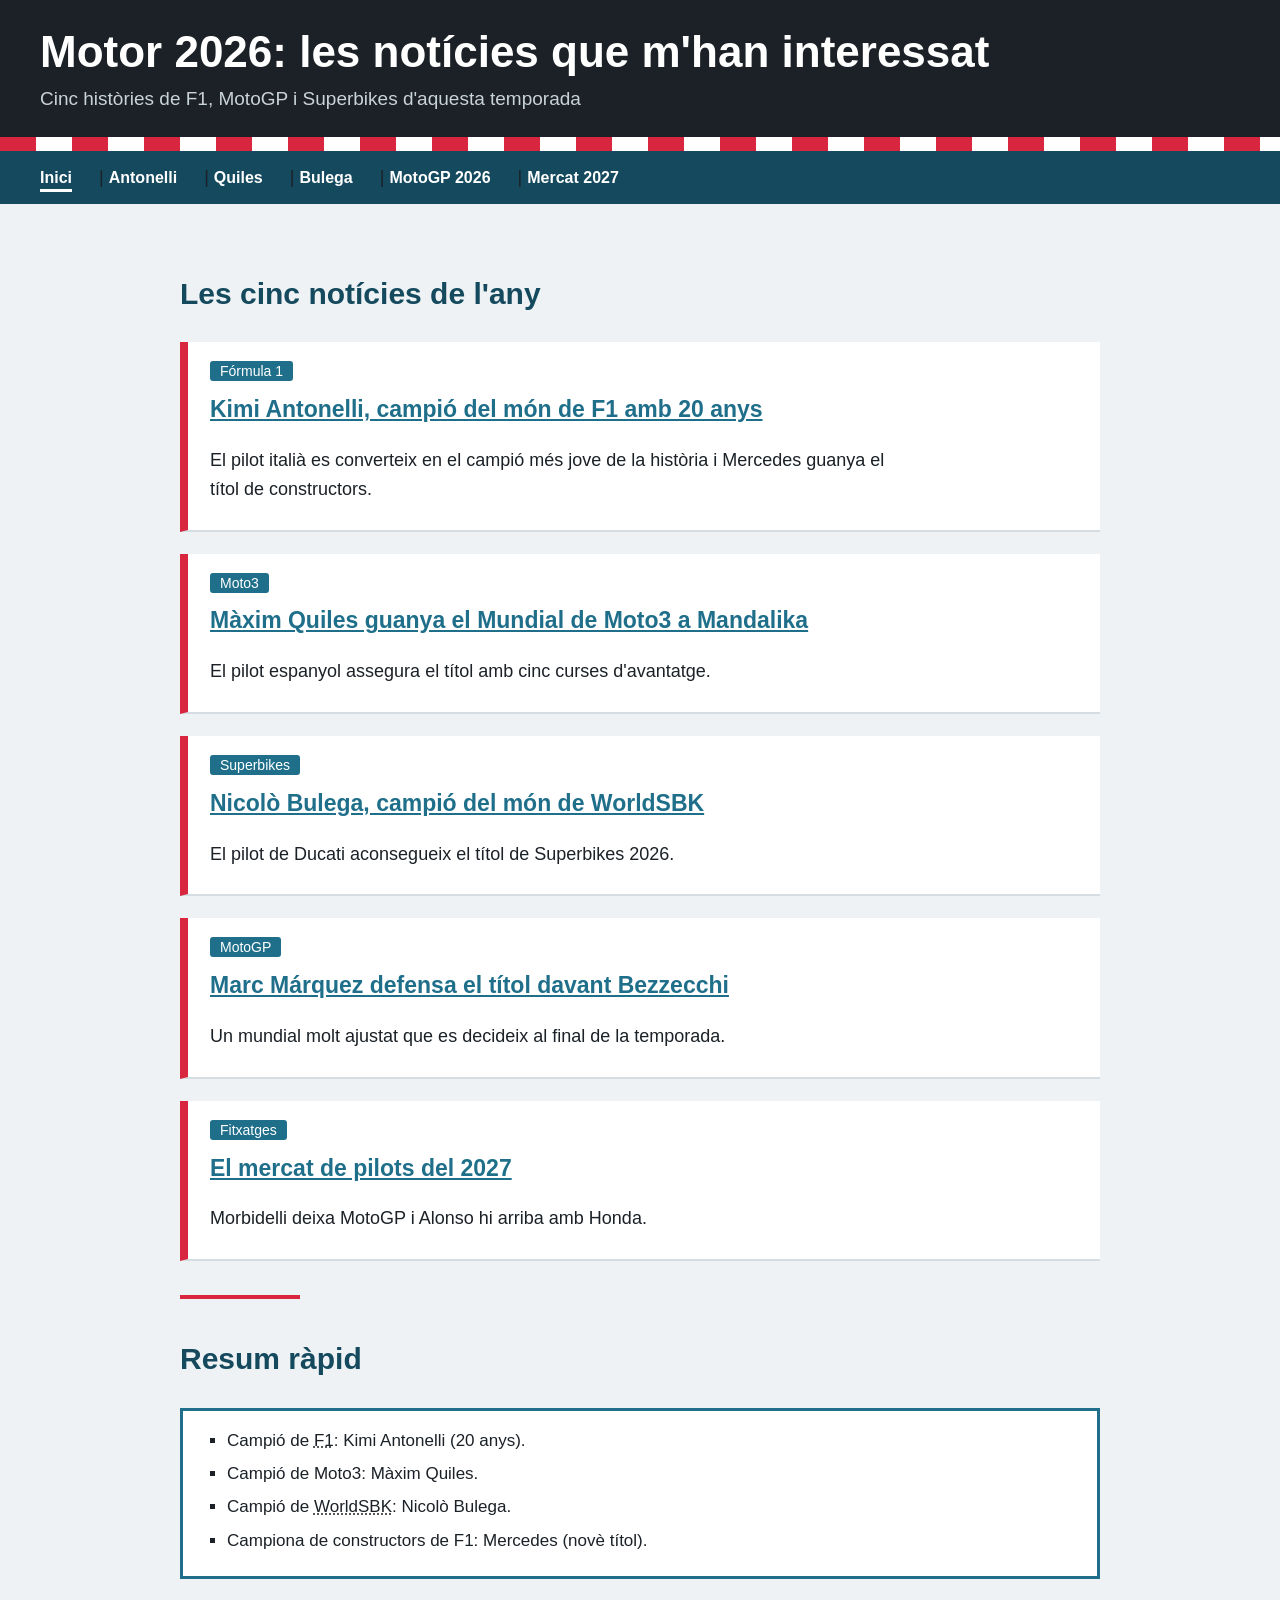
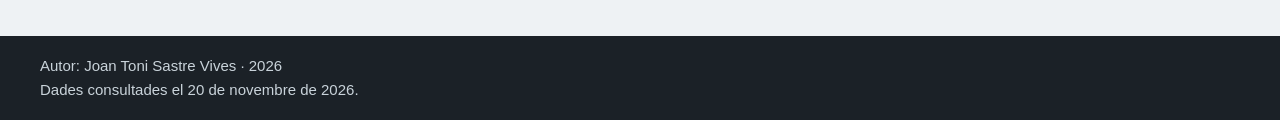
<file: Activitat6/index.html>
<!DOCTYPE html>
<html lang="ca">
<head>
  <meta charset="utf-8">
  <meta name="viewport" content="width=device-width, initial-scale=1">
  <!-- Títol de la pestanya del navegador -->
  <title>Motor 2026: les notícies que m'han interessat · Motor 2026</title>
  <!-- Favicon (logo) relacionat amb el motor: ruta relativa a la carpeta imatges -->
  <link rel="shortcut icon" href="imatges/favicon.png">
  <!-- Full d'estils CSS extern, compartit per totes les pàgines -->
  <link rel="stylesheet" href="css/estils.css">
</head>
<body>

  <!-- CAPÇALERA DE LA PÀGINA -->
  <header class="capcalera">
    <h1 id="titol-web">Motor 2026: les notícies que m'han interessat</h1>
    <p class="subtitol">Cinc històries de F1, MotoGP i Superbikes d'aquesta temporada</p>
  </header>

  <!-- MENÚ DE NAVEGACIÓ: enllaça totes les pàgines del web -->
  <nav class="menu">
    <a href="index.html" class="actiu">Inici</a> |
    <a href="antonelli.html">Antonelli</a> |
    <a href="quiles.html">Quiles</a> |
    <a href="bulega.html">Bulega</a> |
    <a href="motogp2026.html">MotoGP 2026</a> |
    <a href="mercat2027.html">Mercat 2027</a>
  </nav>

  <!-- CONTINGUT PRINCIPAL (div contenidor per centrar i limitar l'amplada) -->
  <div class="contenidor">

    <!-- Secció principal: llistat de notícies, cada una és un article -->
    <section id="noticies">
      <h2>Les cinc notícies de l'any</h2>

      <article class="noticia">
        <span class="etiqueta">Fórmula 1</span>
        <h3><a href="antonelli.html">Kimi Antonelli, campió del món de F1 amb 20 anys</a></h3>
        <p>El pilot italià es converteix en el campió més jove de la història i Mercedes
        guanya el títol de constructors.</p>
      </article>

      <article class="noticia">
        <span class="etiqueta">Moto3</span>
        <h3><a href="quiles.html">Màxim Quiles guanya el Mundial de Moto3 a Mandalika</a></h3>
        <p>El pilot espanyol assegura el títol amb cinc curses d'avantatge.</p>
      </article>

      <article class="noticia">
        <span class="etiqueta">Superbikes</span>
        <h3><a href="bulega.html">Nicolò Bulega, campió del món de WorldSBK</a></h3>
        <p>El pilot de Ducati aconsegueix el títol de Superbikes 2026.</p>
      </article>

      <article class="noticia">
        <span class="etiqueta">MotoGP</span>
        <h3><a href="motogp2026.html">Marc Márquez defensa el títol davant Bezzecchi</a></h3>
        <p>Un mundial molt ajustat que es decideix al final de la temporada.</p>
      </article>

      <article class="noticia">
        <span class="etiqueta">Fitxatges</span>
        <h3><a href="mercat2027.html">El mercat de pilots del 2027</a></h3>
        <p>Morbidelli deixa MotoGP i Alonso hi arriba amb Honda.</p>
      </article>
    </section>

    <!-- Separador temàtic -->
    <hr>

    <!-- Secció amb una llista de dades curioses -->
    <section id="resum">
      <h2>Resum ràpid</h2>
      <ul class="llista-dades">
        <li>Campió de <abbr title="Fórmula 1">F1</abbr>: Kimi Antonelli (20 anys).</li>
        <li>Campió de Moto3: Màxim Quiles.</li>
        <li>Campió de <abbr title="Campionat del Món de Superbikes">WorldSBK</abbr>: Nicolò Bulega.</li>
        <li>Campiona de constructors de F1: Mercedes (novè títol).</li>
      </ul>
    </section>
  </div>

  <!-- PEU DE PÀGINA -->
  <footer class="peu">
    <p>Autor: Joan Toni Sastre Vives · 2026<br>
    Dades consultades el 20 de novembre de 2026.</p>
  </footer>

</body>
</html>
</file>
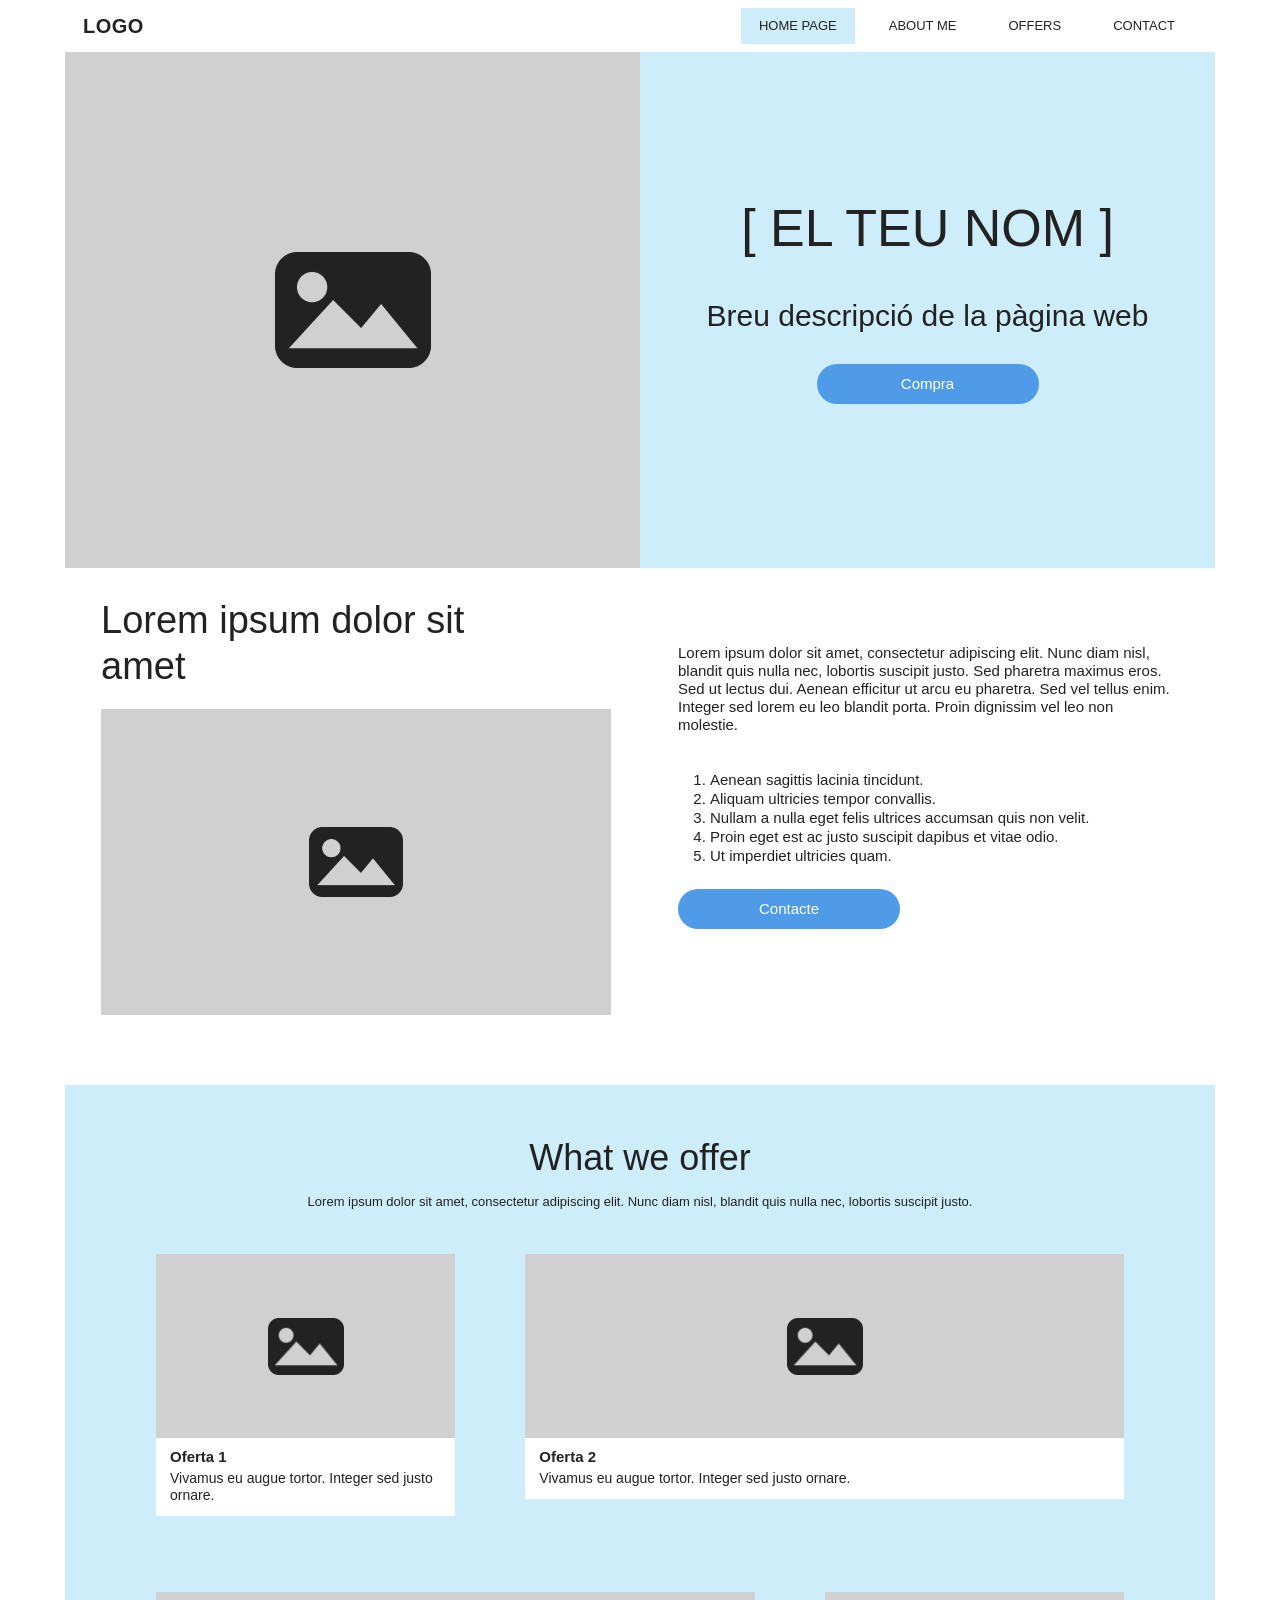
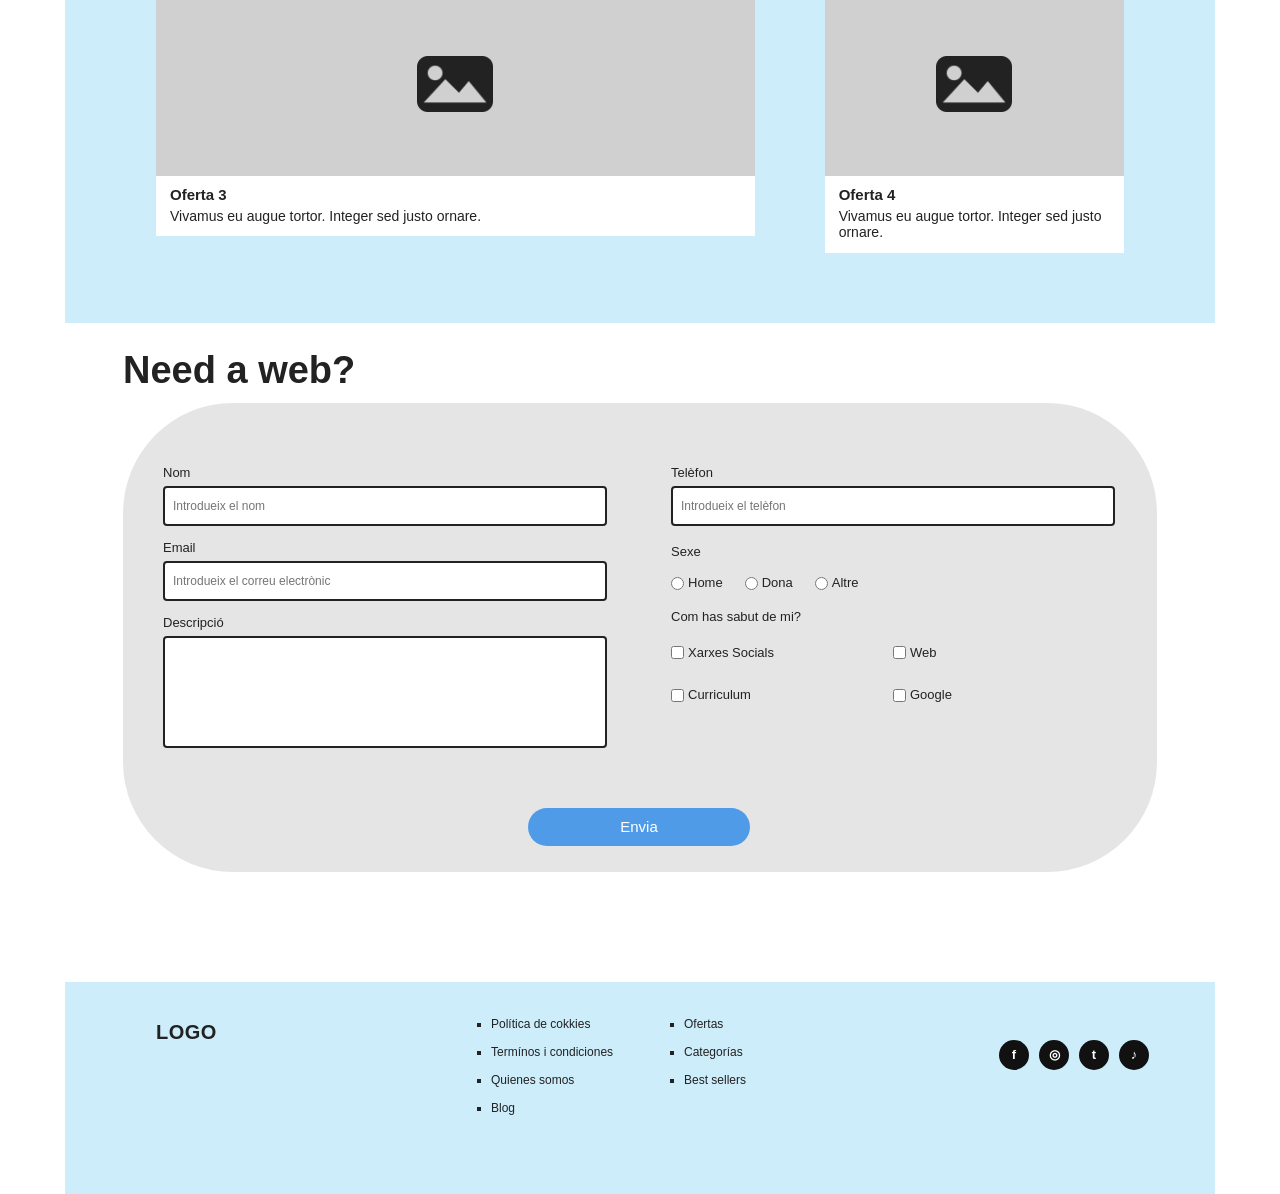
<file: Activitat7/index.html>
<!DOCTYPE html>
<html lang="ca">
<head>
  <meta charset="utf-8">
  <meta name="viewport" content="width=device-width, initial-scale=1">
  <title>Tasca Layout · Flexbox i Grid</title>
  <!-- Arxiu CSS extern (ruta relativa) -->
  <link rel="stylesheet" href="css/estil.css">
</head>
<body>

  <!-- ===== BARRA SUPERIOR: logo a l'esquerra i menú a la dreta (Flexbox) ===== -->
  <header class="barra">
    <a class="logo" href="#">LOGO</a>
    <nav class="menu">
      <ul>
        <li><a class="actiu" href="#inici">HOME PAGE</a></li>
        <li><a href="#sobre">ABOUT ME</a></li>
        <li><a href="#ofertes">OFFERS</a></li>
        <li><a href="#contacte">CONTACT</a></li>
      </ul>
    </nav>
  </header>

  <main>

    <!-- ===== HERO: imatge (esquerra) + bloc blau (dreta) · Grid 2 columnes ===== -->
    <section id="inici" class="hero">
      <div class="marcador">
        <img class="icona icona-hero" src="imatges/icona.png" alt="Imatge principal">
      </div>
      <div class="hero-text">
        <h1>[ EL TEU NOM ]</h1>
        <p>Breu descripció de la pàgina web</p>
        <a class="boto" href="#ofertes">Compra</a>
      </div>
    </section>

    <!-- ===== SECCIÓ DE TEXT: títol + imatge | text + llista + botó · Grid ===== -->
    <section id="sobre" class="intro">
      <div class="intro-esquerra">
        <h2>Lorem ipsum dolor sit amet</h2>
        <div class="marcador marcador-intro">
          <img class="icona icona-mitjana" src="imatges/icona.png" alt="Imatge il·lustrativa">
        </div>
      </div>
      <div class="intro-dreta">
        <p>Lorem ipsum dolor sit amet, consectetur adipiscing elit. Nunc diam nisl,
        blandit quis nulla nec, lobortis suscipit justo. Sed pharetra maximus eros.
        Sed ut lectus dui. Aenean efficitur ut arcu eu pharetra. Sed vel tellus enim.
        Integer sed lorem eu leo blandit porta. Proin dignissim vel leo non molestie.</p>
        <ol>
          <li>Aenean sagittis lacinia tincidunt.</li>
          <li>Aliquam ultricies tempor convallis.</li>
          <li>Nullam a nulla eget felis ultrices accumsan quis non velit.</li>
          <li>Proin eget est ac justo suscipit dapibus et vitae odio.</li>
          <li>Ut imperdiet ultricies quam.</li>
        </ol>
        <a class="boto" href="#contacte">Contacte</a>
      </div>
    </section>

    <!-- ===== OFERTES: fons blau · dues files de Grid (1fr 2fr / 2fr 1fr) ===== -->
    <section id="ofertes" class="ofertes">
      <h2>What we offer</h2>
      <p class="ofertes-text">Lorem ipsum dolor sit amet, consectetur adipiscing elit.
      Nunc diam nisl, blandit quis nulla nec, lobortis suscipit justo.</p>

      <!-- Fila 1: targeta estreta + targeta ampla -->
      <div class="fila-ofertes fila-a">
        <article class="oferta">
          <div class="marcador marcador-oferta">
            <img class="icona icona-petita" src="imatges/icona.png" alt="Oferta 1">
          </div>
          <div class="oferta-text">
            <h3>Oferta 1</h3>
            <p>Vivamus eu augue tortor. Integer sed justo ornare.</p>
          </div>
        </article>
        <article class="oferta">
          <div class="marcador marcador-oferta">
            <img class="icona icona-petita" src="imatges/icona.png" alt="Oferta 2">
          </div>
          <div class="oferta-text">
            <h3>Oferta 2</h3>
            <p>Vivamus eu augue tortor. Integer sed justo ornare.</p>
          </div>
        </article>
      </div>

      <!-- Fila 2: targeta ampla + targeta estreta -->
      <div class="fila-ofertes fila-b">
        <article class="oferta">
          <div class="marcador marcador-oferta">
            <img class="icona icona-petita" src="imatges/icona.png" alt="Oferta 3">
          </div>
          <div class="oferta-text">
            <h3>Oferta 3</h3>
            <p>Vivamus eu augue tortor. Integer sed justo ornare.</p>
          </div>
        </article>
        <article class="oferta">
          <div class="marcador marcador-oferta">
            <img class="icona icona-petita" src="imatges/icona.png" alt="Oferta 4">
          </div>
          <div class="oferta-text">
            <h3>Oferta 4</h3>
            <p>Vivamus eu augue tortor. Integer sed justo ornare.</p>
          </div>
        </article>
      </div>
    </section>

    <!-- ===== FORMULARI: caixa grisa arrodonida amb 2 columnes (Grid) ===== -->
    <section id="contacte" class="contacte">
      <h2>Need a web?</h2>

      <form class="formulari" action="#" method="post">
        <!-- Columna esquerra -->
        <div class="columna">
          <label for="nom">Nom</label>
          <input type="text" id="nom" name="nom" placeholder="Introdueix el nom">

          <label for="email">Email</label>
          <input type="email" id="email" name="email" placeholder="Introdueix el correu electrònic">

          <label for="descripcio">Descripció</label>
          <textarea id="descripcio" name="descripcio"></textarea>
        </div>

        <!-- Columna dreta -->
        <div class="columna">
          <label for="telefon">Telèfon</label>
          <input type="tel" id="telefon" name="telefon" placeholder="Introdueix el telèfon">

          <fieldset>
            <legend>Sexe</legend>
            <div class="fila-radios">
              <label><input type="radio" name="sexe" value="home"> Home</label>
              <label><input type="radio" name="sexe" value="dona"> Dona</label>
              <label><input type="radio" name="sexe" value="altre"> Altre</label>
            </div>
          </fieldset>

          <fieldset>
            <legend>Com has sabut de mi?</legend>
            <div class="dues-columnes">
              <label><input type="checkbox" name="com" value="xarxes"> Xarxes Socials</label>
              <label><input type="checkbox" name="com" value="web"> Web</label>
              <label><input type="checkbox" name="com" value="curriculum"> Curriculum</label>
              <label><input type="checkbox" name="com" value="google"> Google</label>
            </div>
          </fieldset>
        </div>

        <!-- Botó Envia centrat sota les dues columnes -->
        <button class="boto boto-envia" type="submit">Envia</button>
      </form>
    </section>

  </main>

  <!-- ===== PEU DE PÀGINA: logo | llista 1 | llista 2 | xarxes (Grid) ===== -->
  <footer class="peu">
    <a class="logo" href="#">LOGO</a>

    <ul class="peu-llista">
      <li><a href="#">Política de cokkies</a></li>
      <li><a href="#">Termínos i condiciones</a></li>
      <li><a href="#">Quienes somos</a></li>
      <li><a href="#">Blog</a></li>
    </ul>

    <ul class="peu-llista">
      <li><a href="#">Ofertas</a></li>
      <li><a href="#">Categorías</a></li>
      <li><a href="#">Best sellers</a></li>
    </ul>

    <!-- Icones de xarxes socials fetes amb CSS -->
    <div class="xarxes">
      <a class="xarxa" href="#" aria-label="Facebook">f</a>
      <a class="xarxa" href="#" aria-label="Instagram">◎</a>
      <a class="xarxa" href="#" aria-label="Twitter">t</a>
      <a class="xarxa" href="#" aria-label="TikTok">♪</a>
    </div>
  </footer>

</body>
</html>
</file>
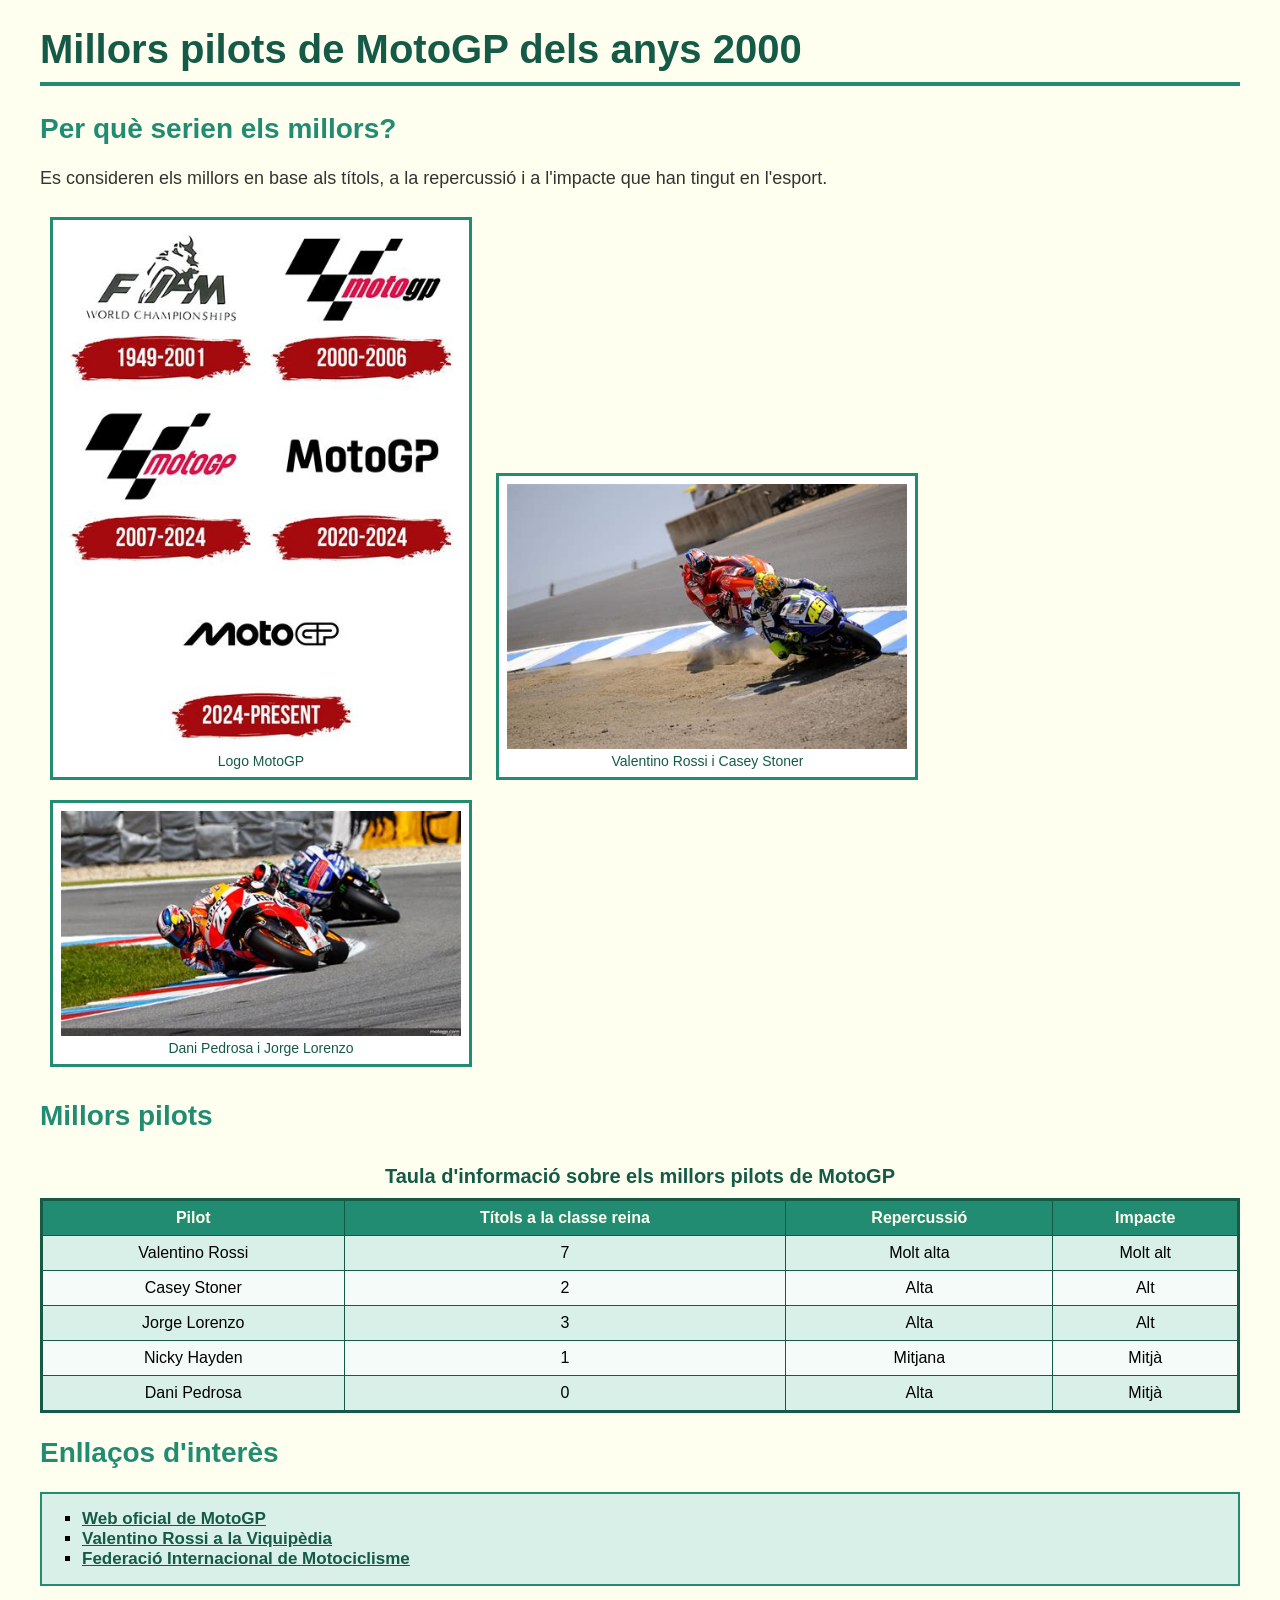
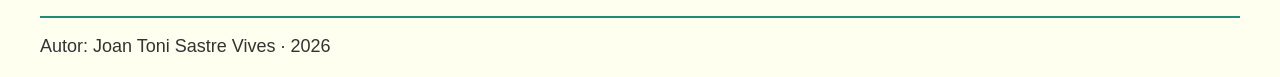
<file: Activitat5/A5_1.html>
<!DOCTYPE html>
<html lang="ca">
<head>
    <meta charset="UTF-8">
    <meta name="viewport" content="width=device-width, initial-scale=1">

    <!-- Títol amb paraules clau del tema -->
    <title>Millors pilots de MotoGP dels anys 2000</title>

    <!-- Metadades per al SEO -->
    <meta name="description" content="Llistat dels millors pilots de MotoGP dels anys 2000, amb els seus títols, repercussió i impacte a l'esport.">
    <meta name="keywords" content="motos, MotoGP, pilots, Valentino Rossi, Casey Stoner, campionat del món">
    <meta name="author" content="Joan Toni Sastre Vives">

    <!-- ESTILS CSS -->
    <style>
        /* Gamma de colors:
           Verd fosc #145a47 | Verd principal #228c73 | Verd clar #d9f0e8 | Crema #FFFFEF */

        /* Color de fons de la pàgina i tipus de lletra general */
        body {
            background-color: #FFFFEF;
            font-family: Arial, Helvetica, sans-serif;
            margin: 20px 40px;
        }

        /* Rètols (títols) amb color i mides de lletra diferents */
        h1 {
            color: #145a47;
            font-size: 40px;
            border-bottom: 4px solid #228c73; /* Gruix i color de la vora */
            padding-bottom: 10px;
        }

        h2 {
            color: #228c73;
            font-size: 28px;
        }

        /* Paràgraf: mida de lletra pròpia */
        p {
            font-size: 18px;
            color: #333333;
        }

        /* Imatges i peus de figura */
        figure {
            border: 3px solid #228c73;      /* Vora de l'element de bloc */
            display: inline-block;
            margin: 10px;
            padding: 8px;
            background-color: #FFFFFF;
        }

        figcaption {
            font-size: 14px;
            color: #145a47;
            text-align: center;
        }

        /* Taula */
        table {
            border-collapse: collapse;
            width: 100%;
            border: 3px solid #145a47;
        }

        /* Capçalera (títol) de la taula */
        caption {
            font-size: 20px;
            font-weight: bold;
            color: #145a47;
            padding: 10px;
            caption-side: top;
        }

        th, td {
            border: 1px solid #145a47;
            padding: 8px;
            text-align: center;
            font-size: 16px;
        }

        /* Fila de capçalera de la taula */
        th {
            background-color: #228c73;
            color: #FFFFEF;
        }

        /* Color files parells */
        tr:nth-child(even) {
            background-color: #d9f0e8;
        }

        /* Color files senars */
        tr:nth-child(odd) {
            background-color: #f4fbf8;
        }

        /* Llista no ordenada: tipus quadrat, gruix i color de vora */
        ul {
            list-style-type: square;
            border: 2px solid #228c73;
            padding: 15px 15px 15px 40px;
            background-color: #d9f0e8;
            font-size: 17px;
        }

        /* Estil dels enllaços diferent del per defecte */
        /* Enllaç no visitat */
        a:link {
            color: #145a47;
            font-weight: bold;
        }

        /* Enllaç visitat */
        a:visited {
            color: #7a5c99;
        }

        /* Enllaç amb el ratolí a sobre */
        a:hover {
            color: #228c73;
            text-decoration: none;
        }

        /* Peu de pàgina */
        footer {
            margin-top: 30px;
            font-size: 14px;
            color: #145a47;
            border-top: 2px solid #228c73;
        }
    </style>
</head>
<body>

    <!-- Capçalera de la pàgina -->
    <header>
        <h1>Millors pilots de MotoGP dels anys 2000</h1>
    </header>

    <!-- Secció de text descriptiu -->
    <section>
        <h2>Per què serien els millors?</h2>
        <p>Es consideren els millors en base als títols, a la repercussió i a l'impacte que han tingut en l'esport.</p>
    </section>

    <!-- Imatges amb text alternatiu (rutes relatives) -->
    <figure>
        <img src="imatges/motogplogo.jpg" width="400" alt="Logo de MotoGP">
        <figcaption>Logo MotoGP</figcaption>
    </figure>
    <figure>
        <img src="imatges/rossicasey.jpg" width="400" alt="Rossi Stoner">
        <figcaption>Valentino Rossi i Casey Stoner</figcaption>
    </figure>
    <figure>
        <img src="imatges/pedrosalorenzo.jpg" width="400" alt="Pedrosa Lorenzo">
        <figcaption>Dani Pedrosa i Jorge Lorenzo</figcaption>
    </figure>

    <!-- Taula de dades -->
    <section>
        <h2>Millors pilots</h2>
        <table>
            <caption>Taula d'informació sobre els millors pilots de MotoGP</caption>
            <tr>
                <th>Pilot</th>
                <th>Títols a la classe reina</th>
                <th>Repercussió</th>
                <th>Impacte</th>
            </tr>
            <tr>
                <td>Valentino Rossi</td>
                <td>7</td>
                <td>Molt alta</td>
                <td>Molt alt</td>
            </tr>
            <tr>
                <td>Casey Stoner</td>
                <td>2</td>
                <td>Alta</td>
                <td>Alt</td>
            </tr>
            <tr>
                <td>Jorge Lorenzo</td>
                <td>3</td>
                <td>Alta</td>
                <td>Alt</td>
            </tr>
            <tr>
                <td>Nicky Hayden</td>
                <td>1</td>
                <td>Mitjana</td>
                <td>Mitjà</td>
            </tr>
            <tr>
                <td>Dani Pedrosa</td>
                <td>0</td>
                <td>Alta</td>
                <td>Mitjà</td>
            </tr>
        </table>
    </section>

    <!-- Llista amb enllaços externs -->
    <section>
        <h2>Enllaços d'interès</h2>
        <ul>
            <li><a href="https://www.motogp.com" target="_blank" rel="noopener">Web oficial de MotoGP</a></li>
            <li><a href="https://ca.wikipedia.org/wiki/Valentino_Rossi" target="_blank" rel="noopener">Valentino Rossi a la Viquipèdia</a></li>
            <li><a href="https://www.fim-moto.com" target="_blank" rel="noopener">Federació Internacional de Motociclisme</a></li>
        </ul>
    </section>

    <!-- Peu de pàgina -->
    <footer>
        <p>Autor: Joan Toni Sastre Vives · 2026</p>
    </footer>

</body>
</html>
</file>
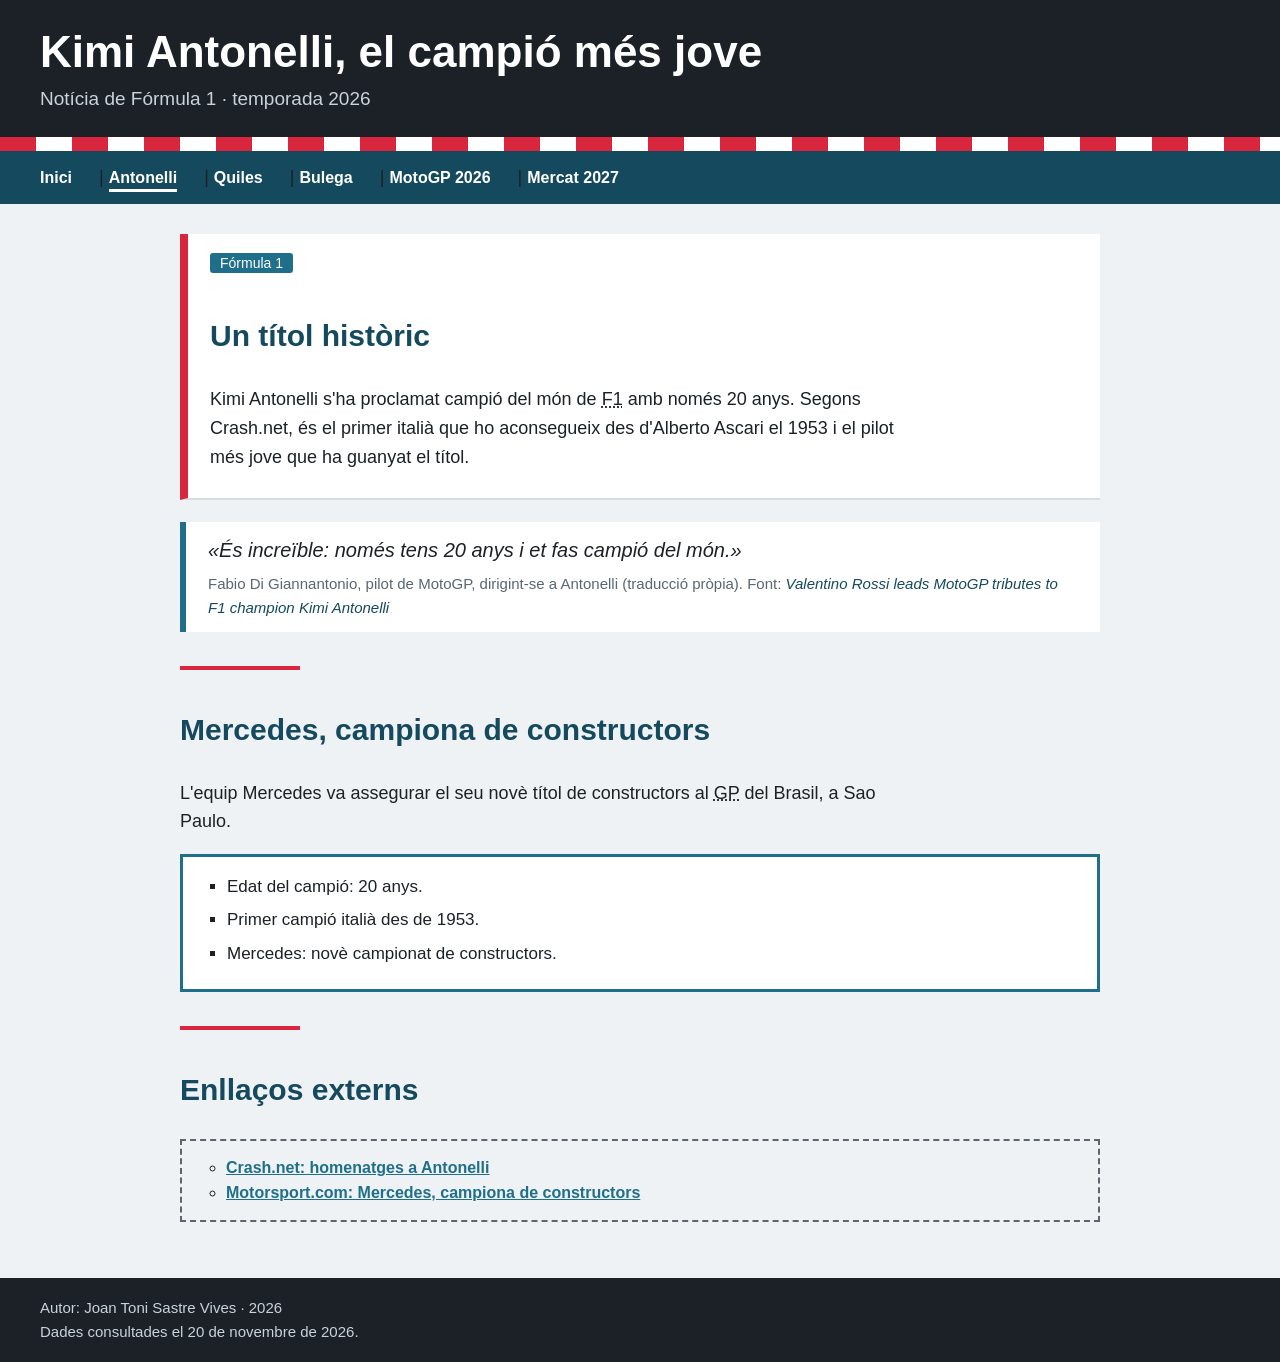
<file: Activitat6/antonelli.html>
<!DOCTYPE html>
<html lang="ca">
<head>
  <meta charset="utf-8">
  <meta name="viewport" content="width=device-width, initial-scale=1">
  <!-- Títol de la pestanya del navegador -->
  <title>Kimi Antonelli, el campió més jove · Motor 2026</title>
  <!-- Favicon (logo) relacionat amb el motor: ruta relativa a la carpeta imatges -->
  <link rel="shortcut icon" href="imatges/favicon.png">
  <!-- Full d'estils CSS extern, compartit per totes les pàgines -->
  <link rel="stylesheet" href="css/estils.css">
</head>
<body>

  <!-- CAPÇALERA DE LA PÀGINA -->
  <header class="capcalera">
    <h1 id="titol-web">Kimi Antonelli, el campió més jove</h1>
    <p class="subtitol">Notícia de Fórmula 1 · temporada 2026</p>
  </header>

  <!-- MENÚ DE NAVEGACIÓ: enllaça totes les pàgines del web -->
  <nav class="menu">
    <a href="index.html">Inici</a> |
    <a href="antonelli.html" class="actiu">Antonelli</a> |
    <a href="quiles.html">Quiles</a> |
    <a href="bulega.html">Bulega</a> |
    <a href="motogp2026.html">MotoGP 2026</a> |
    <a href="mercat2027.html">Mercat 2027</a>
  </nav>

  <!-- CONTINGUT PRINCIPAL (div contenidor per centrar i limitar l'amplada) -->
  <div class="contenidor">

    <section id="campio">
      <article class="noticia">
        <span class="etiqueta">Fórmula 1</span>
        <h2>Un títol històric</h2>
        <p>Kimi Antonelli s'ha proclamat campió del món de <abbr title="Fórmula 1">F1</abbr>
        amb només 20 anys. Segons Crash.net, és el primer italià que ho aconsegueix des
        d'Alberto Ascari el 1953 i el pilot més jove que ha guanyat el títol.</p>
      </article>

      <!-- Cita d'una altra font (traducció pròpia) -->
      <blockquote class="cita">
        «És increïble: només tens 20 anys i et fas campió del món.»
        <footer>Fabio Di Giannantonio, pilot de MotoGP, dirigint-se a Antonelli
        (traducció pròpia). Font: <cite>Valentino Rossi leads MotoGP tributes to F1 champion Kimi Antonelli</cite></footer>
      </blockquote>
    </section>

    <hr>

    <section id="mercedes">
      <h2>Mercedes, campiona de constructors</h2>
      <p>L'equip Mercedes va assegurar el seu novè títol de constructors al
      <abbr title="Gran Premi">GP</abbr> del Brasil, a Sao Paulo.</p>
      <ul class="llista-dades">
        <li>Edat del campió: 20 anys.</li>
        <li>Primer campió italià des de 1953.</li>
        <li>Mercedes: novè campionat de constructors.</li>
      </ul>
    </section>

    <hr>

    <section id="fonts">
      <h2>Enllaços externs</h2>
      <ul class="llista-fonts">
        <li><a href="https://www.crash.net/motogp/news/1109275/1/valentino-rossi-leads-motogp-tributes-f1-champion-kimi-antonelli" target="_blank" rel="noopener">Crash.net: homenatges a Antonelli</a></li>
        <li><a href="https://au.motorsport.com/f1/news/mercedes-crowned-2026-f1-constructors-champion-at-brazilian-gp/10873045/" target="_blank" rel="noopener">Motorsport.com: Mercedes, campiona de constructors</a></li>
      </ul>
    </section>
  </div>

  <!-- PEU DE PÀGINA -->
  <footer class="peu">
    <p>Autor: Joan Toni Sastre Vives · 2026<br>
    Dades consultades el 20 de novembre de 2026.</p>
  </footer>

</body>
</html>
</file>
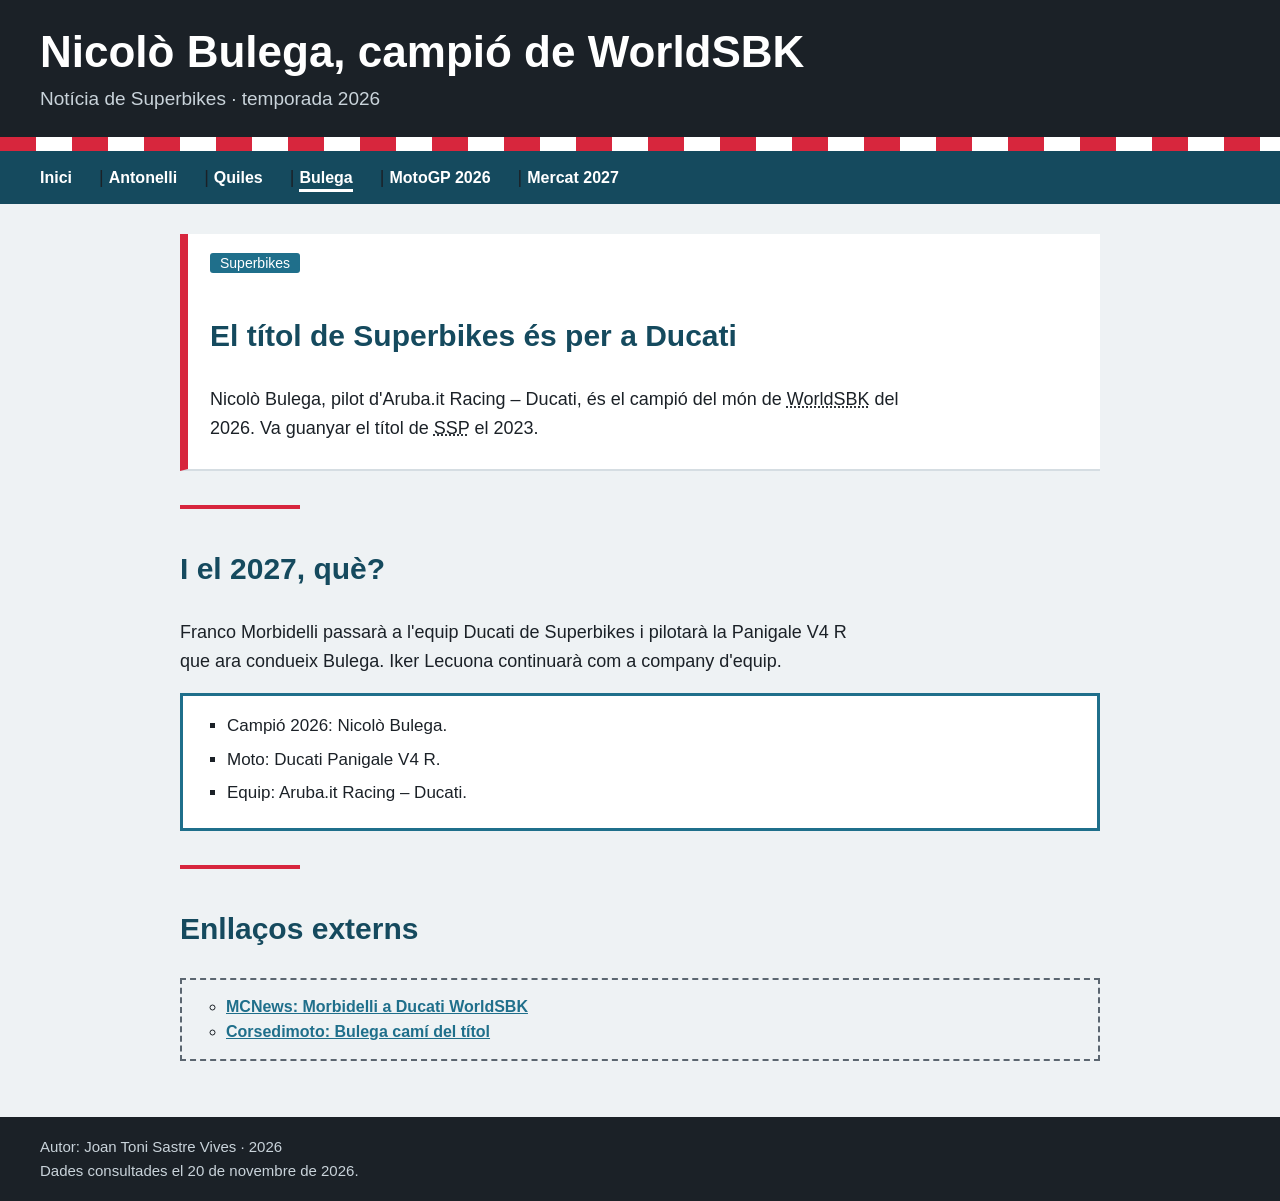
<file: Activitat6/bulega.html>
<!DOCTYPE html>
<html lang="ca">
<head>
  <meta charset="utf-8">
  <meta name="viewport" content="width=device-width, initial-scale=1">
  <!-- Títol de la pestanya del navegador -->
  <title>Nicolò Bulega, campió de WorldSBK · Motor 2026</title>
  <!-- Favicon (logo) relacionat amb el motor: ruta relativa a la carpeta imatges -->
  <link rel="shortcut icon" href="imatges/favicon.png">
  <!-- Full d'estils CSS extern, compartit per totes les pàgines -->
  <link rel="stylesheet" href="css/estils.css">
</head>
<body>

  <!-- CAPÇALERA DE LA PÀGINA -->
  <header class="capcalera">
    <h1 id="titol-web">Nicolò Bulega, campió de WorldSBK</h1>
    <p class="subtitol">Notícia de Superbikes · temporada 2026</p>
  </header>

  <!-- MENÚ DE NAVEGACIÓ: enllaça totes les pàgines del web -->
  <nav class="menu">
    <a href="index.html">Inici</a> |
    <a href="antonelli.html">Antonelli</a> |
    <a href="quiles.html">Quiles</a> |
    <a href="bulega.html" class="actiu">Bulega</a> |
    <a href="motogp2026.html">MotoGP 2026</a> |
    <a href="mercat2027.html">Mercat 2027</a>
  </nav>

  <!-- CONTINGUT PRINCIPAL (div contenidor per centrar i limitar l'amplada) -->
  <div class="contenidor">

    <section id="campio">
      <article class="noticia">
        <span class="etiqueta">Superbikes</span>
        <h2>El títol de Superbikes és per a Ducati</h2>
        <p>Nicolò Bulega, pilot d'Aruba.it Racing – Ducati, és el campió del món de
        <abbr title="Campionat del Món de Superbikes">WorldSBK</abbr> del 2026. Va guanyar
        el títol de <abbr title="Supersport">SSP</abbr> el 2023.</p>
      </article>
    </section>

    <hr>

    <section id="canvis">
      <h2>I el 2027, què?</h2>
      <p>Franco Morbidelli passarà a l'equip Ducati de Superbikes i pilotarà la
      Panigale V4 R que ara condueix Bulega. Iker Lecuona continuarà com a company
      d'equip.</p>
      <ul class="llista-dades">
        <li>Campió 2026: Nicolò Bulega.</li>
        <li>Moto: Ducati Panigale V4 R.</li>
        <li>Equip: Aruba.it Racing – Ducati.</li>
      </ul>
    </section>

    <hr>

    <section id="fonts">
      <h2>Enllaços externs</h2>
      <ul class="llista-fonts">
        <li><a href="https://www.mcnews.com.au/franco-morbidelli-ducati-worldsbk-2027/" target="_blank" rel="noopener">MCNews: Morbidelli a Ducati WorldSBK</a></li>
        <li><a href="https://www.corsedimoto.com/en/superbike/bulega-will-be-superbike-champion-the-redemption-of-a-rider-ready-to-impress-in-motogp-as-well" target="_blank" rel="noopener">Corsedimoto: Bulega camí del títol</a></li>
      </ul>
    </section>
  </div>

  <!-- PEU DE PÀGINA -->
  <footer class="peu">
    <p>Autor: Joan Toni Sastre Vives · 2026<br>
    Dades consultades el 20 de novembre de 2026.</p>
  </footer>

</body>
</html>
</file>
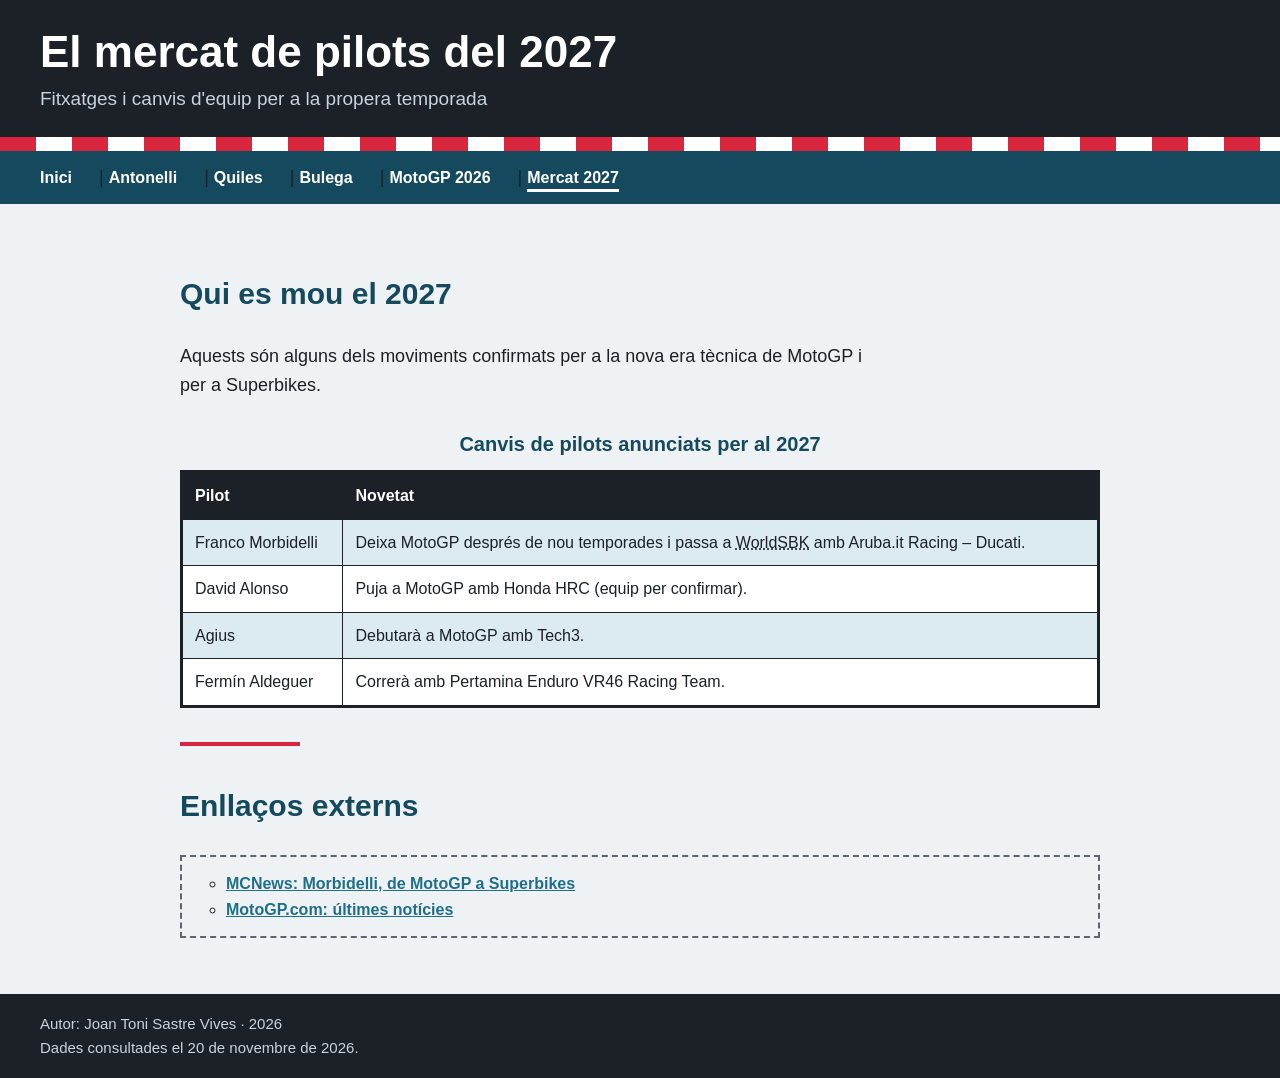
<file: Activitat6/mercat2027.html>
<!DOCTYPE html>
<html lang="ca">
<head>
  <meta charset="utf-8">
  <meta name="viewport" content="width=device-width, initial-scale=1">
  <!-- Títol de la pestanya del navegador -->
  <title>El mercat de pilots del 2027 · Motor 2026</title>
  <!-- Favicon (logo) relacionat amb el motor: ruta relativa a la carpeta imatges -->
  <link rel="shortcut icon" href="imatges/favicon.png">
  <!-- Full d'estils CSS extern, compartit per totes les pàgines -->
  <link rel="stylesheet" href="css/estils.css">
</head>
<body>

  <!-- CAPÇALERA DE LA PÀGINA -->
  <header class="capcalera">
    <h1 id="titol-web">El mercat de pilots del 2027</h1>
    <p class="subtitol">Fitxatges i canvis d'equip per a la propera temporada</p>
  </header>

  <!-- MENÚ DE NAVEGACIÓ: enllaça totes les pàgines del web -->
  <nav class="menu">
    <a href="index.html">Inici</a> |
    <a href="antonelli.html">Antonelli</a> |
    <a href="quiles.html">Quiles</a> |
    <a href="bulega.html">Bulega</a> |
    <a href="motogp2026.html">MotoGP 2026</a> |
    <a href="mercat2027.html" class="actiu">Mercat 2027</a>
  </nav>

  <!-- CONTINGUT PRINCIPAL (div contenidor per centrar i limitar l'amplada) -->
  <div class="contenidor">

    <section id="mercat">
      <h2>Qui es mou el 2027</h2>
      <p>Aquests són alguns dels moviments confirmats per a la nova era tècnica
      de MotoGP i per a Superbikes.</p>

      <!-- Taula amb capçalera i alternança de colors (a l'arxiu CSS) -->
      <div class="taula-contenidor">
        <table id="taula-mercat">
          <caption>Canvis de pilots anunciats per al 2027</caption>
          <tr>
            <th>Pilot</th>
            <th>Novetat</th>
          </tr>
          <tr>
            <td>Franco Morbidelli</td>
            <td>Deixa MotoGP després de nou temporades i passa a <abbr title="Campionat del Món de Superbikes">WorldSBK</abbr> amb Aruba.it Racing – Ducati.</td>
          </tr>
          <tr>
            <td>David Alonso</td>
            <td>Puja a MotoGP amb Honda HRC (equip per confirmar).</td>
          </tr>
          <tr>
            <td>Agius</td>
            <td>Debutarà a MotoGP amb Tech3.</td>
          </tr>
          <tr>
            <td>Fermín Aldeguer</td>
            <td>Correrà amb Pertamina Enduro VR46 Racing Team.</td>
          </tr>
        </table>
      </div>
    </section>

    <hr>

    <section id="fonts">
      <h2>Enllaços externs</h2>
      <ul class="llista-fonts">
        <li><a href="https://www.mcnews.com.au/franco-morbidelli-ducati-worldsbk-2027/" target="_blank" rel="noopener">MCNews: Morbidelli, de MotoGP a Superbikes</a></li>
        <li><a href="https://www.motogp.com/en/news?view=list" target="_blank" rel="noopener">MotoGP.com: últimes notícies</a></li>
      </ul>
    </section>
  </div>

  <!-- PEU DE PÀGINA -->
  <footer class="peu">
    <p>Autor: Joan Toni Sastre Vives · 2026<br>
    Dades consultades el 20 de novembre de 2026.</p>
  </footer>

</body>
</html>
</file>
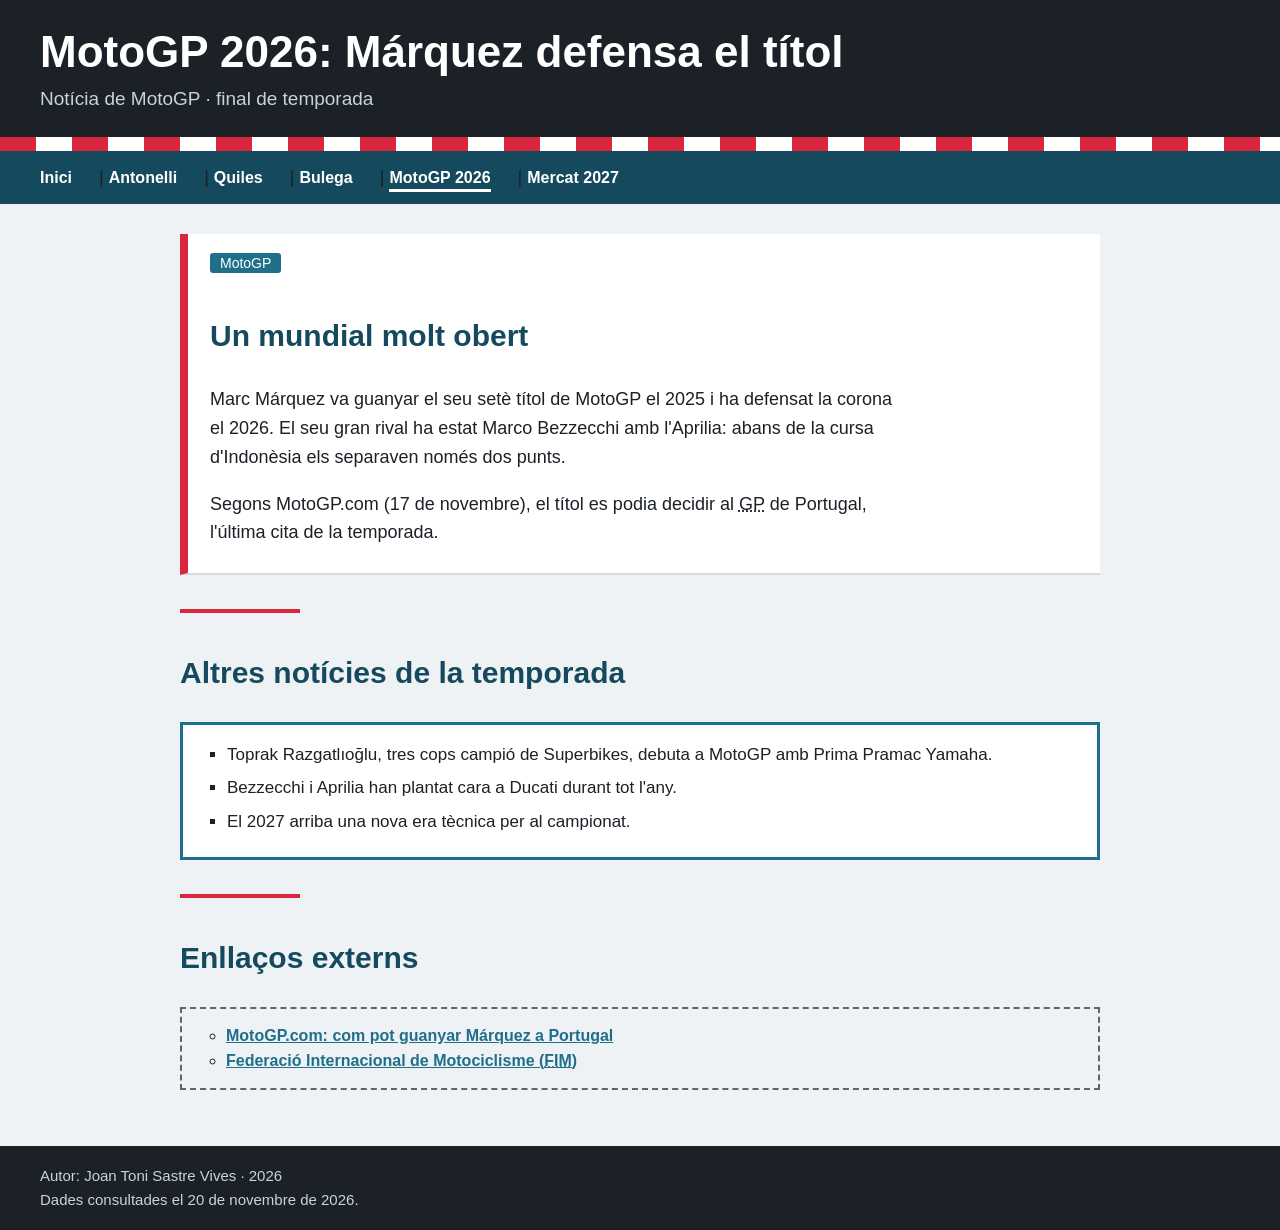
<file: Activitat6/motogp2026.html>
<!DOCTYPE html>
<html lang="ca">
<head>
  <meta charset="utf-8">
  <meta name="viewport" content="width=device-width, initial-scale=1">
  <!-- Títol de la pestanya del navegador -->
  <title>MotoGP 2026: Márquez defensa el títol · Motor 2026</title>
  <!-- Favicon (logo) relacionat amb el motor: ruta relativa a la carpeta imatges -->
  <link rel="shortcut icon" href="imatges/favicon.png">
  <!-- Full d'estils CSS extern, compartit per totes les pàgines -->
  <link rel="stylesheet" href="css/estils.css">
</head>
<body>

  <!-- CAPÇALERA DE LA PÀGINA -->
  <header class="capcalera">
    <h1 id="titol-web">MotoGP 2026: Márquez defensa el títol</h1>
    <p class="subtitol">Notícia de MotoGP · final de temporada</p>
  </header>

  <!-- MENÚ DE NAVEGACIÓ: e -->
  <nav class="menu">
    <a href="index.html">Inici</a> |
    <a href="antonelli.html">Antonelli</a> |
    <a href="quiles.html">Quiles</a> |
    <a href="bulega.html">Bulega</a> |
    <a href="motogp2026.html" class="actiu">MotoGP 2026</a> |
    <a href="mercat2027.html">Mercat 2027</a>
  </nav>

  <!-- CONTINGUT PRINCIPAL  -->
  <div class="contenidor">

    <section id="mundial">
      <article class="noticia">
        <span class="etiqueta">MotoGP</span>
        <h2>Un mundial molt obert</h2>
        <p>Marc Márquez va guanyar el seu setè títol de MotoGP el 2025 i ha defensat
        la corona el 2026. El seu gran rival ha estat Marco Bezzecchi amb l'Aprilia:
        abans de la cursa d'Indonèsia els separaven només dos punts.</p>
        <p>Segons MotoGP.com (17 de novembre), el títol es podia decidir al
        <abbr title="Gran Premi">GP</abbr> de Portugal, l'última cita de la temporada.</p>
      </article>
    </section>

    <hr>

    <section id="debut">
      <h2>Altres notícies de la temporada</h2>
      <ul class="llista-dades">
        <li>Toprak Razgatlıoğlu, tres cops campió de Superbikes, debuta a MotoGP amb Prima Pramac Yamaha.</li>
        <li>Bezzecchi i Aprilia han plantat cara a Ducati durant tot l'any.</li>
        <li>El 2027 arriba una nova era tècnica per al campionat.</li>
      </ul>
    </section>

    <hr>

    <section id="fonts">
      <h2>Enllaços externs</h2>
      <ul class="llista-fonts">
        <li><a href="https://www.motogp.com/en/news/2026/11/17/how-can-marc-marquez-be-crowned-world-champion-in-portugal/1185545" target="_blank" rel="noopener">MotoGP.com: com pot guanyar Márquez a Portugal</a></li>
        <li><a href="https://www.fim-moto.com" target="_blank" rel="noopener">Federació Internacional de Motociclisme (<abbr title="Fédération Internationale de Motocyclisme">FIM</abbr>)</a></li>
      </ul>
    </section>
  </div>

  <!-- PEU DE PÀGINA -->
  <footer class="peu">
    <p>Autor: Joan Toni Sastre Vives · 2026<br>
    Dades consultades el 20 de novembre de 2026.</p>
  </footer>

</body>
</html>
</file>
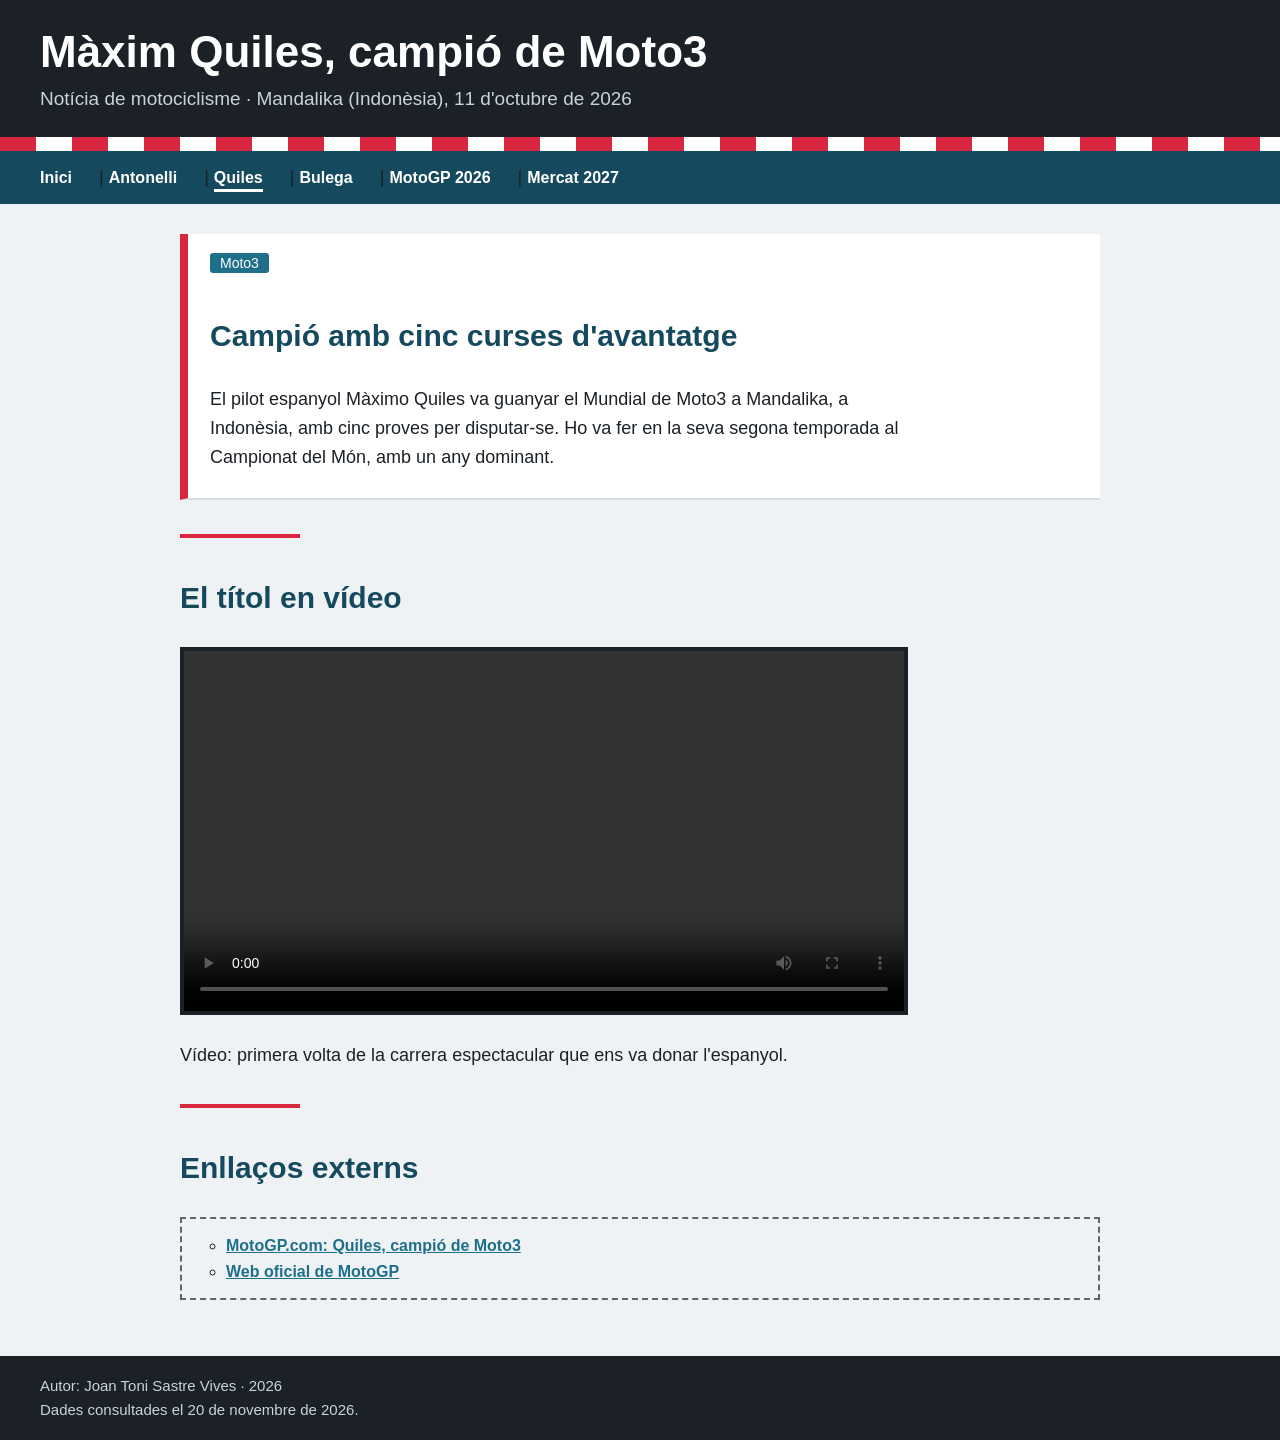
<file: Activitat6/quiles.html>
<!DOCTYPE html>
<html lang="ca">
<head>
  <meta charset="utf-8">
  <meta name="viewport" content="width=device-width, initial-scale=1">
  <!-- Títol de la pestanya del navegador -->
  <title>Màxim Quiles, campió de Moto3 · Motor 2026</title>
  <!-- Favicon (logo) relacionat amb el motor: ruta relativa a la carpeta imatges -->
  <link rel="shortcut icon" href="imatges/favicon.png">
  <!-- Full d'estils CSS extern, compartit per totes les pàgines -->
  <link rel="stylesheet" href="css/estils.css">
</head>
<body>

  <!-- CAPÇALERA DE LA PÀGINA -->
  <header class="capcalera">
    <h1 id="titol-web">Màxim Quiles, campió de Moto3</h1>
    <p class="subtitol">Notícia de motociclisme · Mandalika (Indonèsia), 11 d'octubre de 2026</p>
  </header>

  <!-- MENÚ DE NAVEGACIÓ: -->
  <nav class="menu">
    <a href="index.html">Inici</a> |
    <a href="antonelli.html">Antonelli</a> |
    <a href="quiles.html" class="actiu">Quiles</a> |
    <a href="bulega.html">Bulega</a> |
    <a href="motogp2026.html">MotoGP 2026</a> |
    <a href="mercat2027.html">Mercat 2027</a>
  </nav>

  <!-- CONTINGUT PRINCIPAL  -->
  <div class="contenidor">

    <section id="titol">
      <article class="noticia">
        <span class="etiqueta">Moto3</span>
        <h2>Campió amb cinc curses d'avantatge</h2>
        <p>El pilot espanyol Màximo Quiles va guanyar el Mundial de Moto3 a Mandalika,
        a Indonèsia, amb cinc proves per disputar-se. Ho va fer en la seva segona
        temporada al Campionat del Món, amb un any dominant.</p>
      </article>
    </section>

    <hr>

    <!-- Vídeo local: -->
    <section id="video">
      <h2>El títol en vídeo</h2>
      <video class="video" controls preload="metadata">
        <source src="videos/quiles.mp4" type="video/mp4">
        El teu navegador no admet vídeo HTML5.
      </video>
      <p>Vídeo: primera volta de la carrera espectacular que ens va donar l'espanyol.</p>
    </section>

    <hr>

    <section id="fonts">
      <h2>Enllaços externs</h2>
      <ul class="llista-fonts">
        <li><a href="https://www.motogp.com/en/news/2026/10/11/quiles-crowned-moto3-world-champion-with-mandalika-victory/1174842" target="_blank" rel="noopener">MotoGP.com: Quiles, campió de Moto3</a></li>
        <li><a href="https://www.motogp.com" target="_blank" rel="noopener">Web oficial de MotoGP</a></li>
      </ul>
    </section>
  </div>

  <!-- PEU DE PÀGINA -->
  <footer class="peu">
    <p>Autor: Joan Toni Sastre Vives · 2026<br>
    Dades consultades el 20 de novembre de 2026.</p>
  </footer>

</body>
</html>
</file>
<file: Activitat6/css/estils.css>
/* ==========================================================
   FULL D'ESTILS COMPARTIT PER TOTES LES PÀGINES DEL WEB
   Gamma de colors (inspirada en un circuit):
   Asfalt #1b2127 | Vermell kerb #d7263d | Blau #1f6f8b
   Blau fosc #154a5e | Fons #eef2f4 | Blanc #ffffff
   ========================================================== */

/* ---------- Variables de color ---------- */
:root {
  --asfalt: #1b2127;
  --kerb: #d7263d;
  --blau: #1f6f8b;
  --blau-fosc: #154a5e;
  --fons: #eef2f4;
  --gris: #5b6670;
}

/* ---------- Estils generals (selector body) ---------- */
body {
  background-color: var(--fons);
  color: var(--asfalt);
  font-family: "Segoe UI", Arial, Helvetica, sans-serif;
  font-size: 18px;
  line-height: 1.6;
  margin: 0;
}

/* ---------- Capçalera (header) ---------- */
.capcalera {
  background-color: var(--asfalt);
  color: #ffffff;
  padding: 28px 40px 22px 40px;
}

/* Franja vermella i blanca típica dels pianos d'un circuit */
.capcalera::after {
  content: "";
  display: block;
  height: 14px;
  margin: 22px -40px -22px -40px;
  background: repeating-linear-gradient(90deg, var(--kerb) 0 36px, #ffffff 36px 72px);
}

#titol-web {
  font-size: 44px;
  line-height: 1.1;
  margin: 0 0 8px 0;
  color: #ffffff;
}

.subtitol {
  font-size: 19px;
  color: #c9d3da;
  margin: 0;
}

/* ---------- Menú de navegació (nav) ---------- */
.menu {
  background-color: var(--blau-fosc);
  padding: 12px 40px;
}

.menu a:link,
.menu a:visited {
  color: #ffffff;
  text-decoration: none;
  font-size: 16px;
  margin-right: 22px;
  padding-bottom: 3px;
}

.menu a:hover { border-bottom: 3px solid var(--kerb); }

/* Enllaç de la pàgina on som */
.menu a.actiu { border-bottom: 3px solid #ffffff; }

/* ---------- Contenidor principal ---------- */
.contenidor {
  max-width: 920px;
  margin: 0 auto;
  padding: 30px 24px 40px 24px;
}

/* ---------- Títols i mides de lletra diferents ---------- */
h2 {
  color: var(--blau-fosc);
  font-size: 30px;
  margin-top: 36px;
}

h3 {
  color: var(--asfalt);
  font-size: 23px;
  margin: 6px 0;
}

p { font-size: 18px; max-width: 70ch; }

/* ---------- Enllaços: no visitat / visitat ---------- */
a:link { color: var(--blau); font-weight: bold; }
a:visited { color: #7a3f9d; }
a:hover { color: var(--kerb); }
a:focus-visible { outline: 3px solid var(--kerb); outline-offset: 2px; }

/* ---------- Targetes de notícia (article) ---------- */
.noticia {
  background-color: #ffffff;
  border-left: 8px solid var(--kerb);
  border-bottom: 2px solid #d5dde2;
  padding: 14px 22px 8px 22px;
  margin-bottom: 22px;
}

/* Etiqueta petita de categoria (span) */
.etiqueta {
  background-color: var(--blau);
  color: #ffffff;
  font-size: 14px;
  padding: 2px 10px;
  border-radius: 3px;
}

/* ---------- Llistes ---------- */
/* Llista amb estil quadrat, gruix i color de vora */
.llista-dades {
  list-style-type: square;
  border: 3px solid var(--blau);
  background-color: #ffffff;
  padding: 16px 20px 16px 44px;
  font-size: 17px;
}

.llista-dades li { margin-bottom: 6px; }

/* Llista d'enllaços externs: cercle i vora diferent */
.llista-fonts {
  list-style-type: circle;
  border: 2px dashed var(--gris);
  padding: 14px 20px 14px 44px;
  font-size: 16px;
}

/* ---------- Taula ---------- */
.taula-contenidor { overflow-x: auto; }

#taula-mercat {
  border-collapse: collapse;
  width: 100%;
  border: 3px solid var(--asfalt);
  background-color: #ffffff;
}

/* Capçalera (títol) de la taula */
caption {
  font-size: 20px;
  font-weight: bold;
  color: var(--blau-fosc);
  padding: 10px;
  caption-side: top;
}

#taula-mercat th,
#taula-mercat td {
  border: 1px solid var(--asfalt);
  padding: 10px 12px;
  text-align: left;
  font-size: 16px;
}

#taula-mercat th {
  background-color: var(--asfalt);
  color: #ffffff;
}

/* Alternança de colors: files parells i senars */
#taula-mercat tr:nth-child(even) { background-color: #dcebf0; }
#taula-mercat tr:nth-child(odd)  { background-color: #ffffff; }

/* ---------- Cita (blockquote, cite) ---------- */
.cita {
  border-left: 6px solid var(--blau);
  background-color: #ffffff;
  margin: 22px 0;
  padding: 12px 22px;
  font-size: 20px;
  font-style: italic;
}

.cita footer {
  background: none;
  color: var(--gris);
  font-size: 15px;
  font-style: normal;
  padding: 6px 0 0 0;
}

cite { color: var(--blau-fosc); }

/* ---------- Abreviatures ---------- */
abbr { text-decoration: underline dotted; cursor: help; }

/* ---------- Separador temàtic (hr) ---------- */
hr {
  border: none;
  border-top: 4px solid var(--kerb);
  width: 120px;
  margin: 34px 0;
}

/* ---------- Vídeo ---------- */
.video {
  width: 100%;
  max-width: 720px;
  border: 4px solid var(--asfalt);
  background-color: #000000;
}

/* ---------- Peu de pàgina (footer) ---------- */
.peu {
  background-color: var(--asfalt);
  color: #c9d3da;
  padding: 18px 40px;
  font-size: 15px;
}

.peu p { margin: 0; max-width: none; font-size: 15px; }

/* ---------- Adaptació a mòbil ---------- */
@media (max-width: 600px) {
  .capcalera, .menu, .peu { padding-left: 20px; padding-right: 20px; }
  .capcalera::after { margin-left: -20px; margin-right: -20px; }
  #titol-web { font-size: 32px; }
  .menu a:link, .menu a:visited { display: inline-block; margin-bottom: 6px; }
}
</file>
<file: Activitat7/css/estil.css>
/* ==========================================================
   ESTIL.CSS · Layout amb Flexbox i Grid
   La pàgina té un ample de disseny de 1150px (el doble de la
   imatge original), centrada a la finestra.
   Gamma de colors:
   Blau clar #cdedfb | Blau botó #4f9be8 | Gris imatge #d0d0d0
   Gris formulari #e5e5e5 | Text #222222 | Blanc #ffffff
   ========================================================== */

/* ---------- Estils generals ---------- */
* { box-sizing: border-box; }

body {
  max-width: 1150px;          /* ample del disseny */
  margin: 0 auto;
  font-family: Arial, Helvetica, sans-serif;
  color: #222222;
  background-color: #ffffff;
  line-height: 1.25;
}

a { color: inherit; text-decoration: none; }
h1, h2, h3, p, ul, ol { margin: 0; }

/* ---------- Logo ---------- */
.logo { font-weight: 900; font-size: 20px; letter-spacing: 0.5px; }

/* ---------- Botó blau arrodonit ---------- */
.boto {
  display: inline-block;
  width: 222px;
  padding: 10px 0;
  border: none;
  border-radius: 30px;
  background-color: #4f9be8;
  color: #ffffff;
  font-family: inherit;
  font-size: 15px;
  line-height: 20px;
  text-align: center;
  cursor: pointer;
}

/* ---------- Requadre gris amb icona centrada (marcador d'imatge) ---------- */
.marcador {
  background-color: #d0d0d0;
  display: flex;
  align-items: center;
  justify-content: center;
}
.icona { display: block; height: auto; }
.icona-hero    { width: 156px; }
.icona-mitjana { width: 94px; }
.icona-petita  { width: 76px; }

/* ---------- BARRA SUPERIOR (Flexbox) ---------- */
.barra {
  display: flex;
  justify-content: space-between;
  align-items: center;
  height: 52px;
  padding: 0 22px 0 18px;
}

.menu ul { display: flex; gap: 16px; list-style: none; padding: 0; }
.menu a  { display: block; padding: 11px 18px; font-size: 13px; line-height: 14px; }
.menu a.actiu { background-color: #cdedfb; }   /* pestanya activa */

/* ---------- HERO (Grid 2 columnes iguals) ---------- */
.hero {
  display: grid;
  grid-template-columns: 1fr 1fr;
  height: 516px;
}

.hero-text {
  background-color: #cdedfb;
  display: flex;
  flex-direction: column;
  align-items: center;
  justify-content: center;
  text-align: center;
  padding-bottom: 20px;
}

.hero-text h1 { font-size: 52px; font-weight: 400; margin-bottom: 36px; }
.hero-text p  { font-size: 30px; margin-bottom: 30px; }

/* ---------- SECCIÓ INTRO (Grid) ---------- */
.intro {
  display: grid;
  grid-template-columns: 510px 1fr;
  column-gap: 67px;
  padding: 30px 45px 70px 36px;
}

.intro h2 { font-size: 38px; font-weight: 400; line-height: 1.2; max-width: 420px; margin-bottom: 20px; }
.marcador-intro { height: 306px; }

.intro-dreta { margin-top: 46px; }
.intro-dreta p  { font-size: 15px; line-height: 18px; margin-bottom: 36px; }
.intro-dreta ol { font-size: 15px; line-height: 19px; padding-left: 32px; margin-bottom: 24px; }

/* ---------- OFERTES (fons blau, 2 files de Grid) ---------- */
.ofertes {
  background-color: #cdedfb;
  padding: 50px 91px 70px;
  text-align: center;
}

.ofertes h2 { font-size: 36px; font-weight: 400; margin-bottom: 14px; }
.ofertes-text { font-size: 13px; margin-bottom: 44px; }

.fila-ofertes {
  display: grid;
  column-gap: 70px;
  align-items: start;
  text-align: left;
}
.fila-a { grid-template-columns: 1fr 2fr; margin-bottom: 76px; }  /* estreta + ampla */
.fila-b { grid-template-columns: 2fr 1fr; }                       /* ampla + estreta */

.oferta { background-color: #ffffff; }
.marcador-oferta { height: 184px; }
.oferta-text { padding: 10px 14px 12px; }
.oferta h3 { font-size: 15px; margin-bottom: 3px; }
.oferta p  { font-size: 14px; line-height: 1.2; }

/* ---------- CONTACTE / FORMULARI ---------- */
.contacte { padding: 24px 58px 110px; }
.contacte h2 { font-size: 38px; font-weight: 700; margin-bottom: 8px; }

/* Caixa grisa arrodonida amb 2 columnes */
.formulari {
  display: grid;
  grid-template-columns: 1fr 1fr;
  column-gap: 64px;
  background-color: #e5e5e5;
  border-radius: 110px;
  padding: 62px 42px 26px 40px;
}

.columna { display: flex; flex-direction: column; }

.formulari label,
.formulari legend { font-size: 13px; padding: 0; margin-bottom: 5px; }

.formulari input[type="text"],
.formulari input[type="email"],
.formulari input[type="tel"],
.formulari textarea {
  width: 100%;
  background-color: #ffffff;
  border: 2px solid #222222;
  border-radius: 4px;
  padding: 0 8px;
  margin-bottom: 14px;
  font-family: inherit;
  font-size: 12px;
}
.formulari input[type="text"],
.formulari input[type="email"],
.formulari input[type="tel"] { height: 40px; }
.formulari textarea { height: 112px; resize: none; margin-bottom: 0; }

fieldset { border: none; padding: 0; margin: 4px 0 14px; }

.fila-radios { display: flex; gap: 22px; margin-top: 10px; }
.fila-radios label,
.dues-columnes label { display: flex; align-items: center; gap: 4px; margin: 0; }
.formulari input[type="radio"],
.formulari input[type="checkbox"] { margin: 0; }

.dues-columnes { display: grid; grid-template-columns: 1fr 1fr; row-gap: 26px; margin-top: 14px; }

.boto-envia { grid-column: 1 / -1; justify-self: center; margin: 60px 0 0; padding: 9px 0; }

/* ---------- PEU DE PÀGINA (Grid) ---------- */
.peu {
  background-color: #cdedfb;
  display: grid;
  grid-template-columns: 319px 193px 220px 1fr;
  align-items: start;
  padding: 28px 66px 72px 91px;
}

.peu .logo { font-size: 20px; padding-top: 10px; }
.peu-llista { list-style: square; padding-left: 16px; font-size: 12px; line-height: 28px; }
.xarxes { display: flex; gap: 10px; justify-content: flex-end; padding-top: 30px; }

.xarxa {
  width: 30px;
  height: 30px;
  border-radius: 50%;
  background-color: #111111;
  color: #ffffff;
  display: flex;
  align-items: center;
  justify-content: center;
  font-size: 13px;
  font-weight: 700;
}

/* ---------- ADAPTACIÓ A PANTALLES PETITES ---------- */
@media (max-width: 800px) {
  .hero { grid-template-columns: 1fr; height: auto; }
  .hero .marcador { height: 260px; }
  .hero-text { padding: 40px 20px; }
  .intro, .formulari, .peu { grid-template-columns: 1fr; }
  .fila-a, .fila-b { grid-template-columns: 1fr; row-gap: 30px; }
  .ofertes, .contacte { padding-left: 20px; padding-right: 20px; }
  .formulari { border-radius: 40px; padding: 30px 24px; }
  .peu { padding: 30px 24px; row-gap: 16px; }
  .xarxes { justify-content: flex-start; padding-top: 0; }
}
</file>
